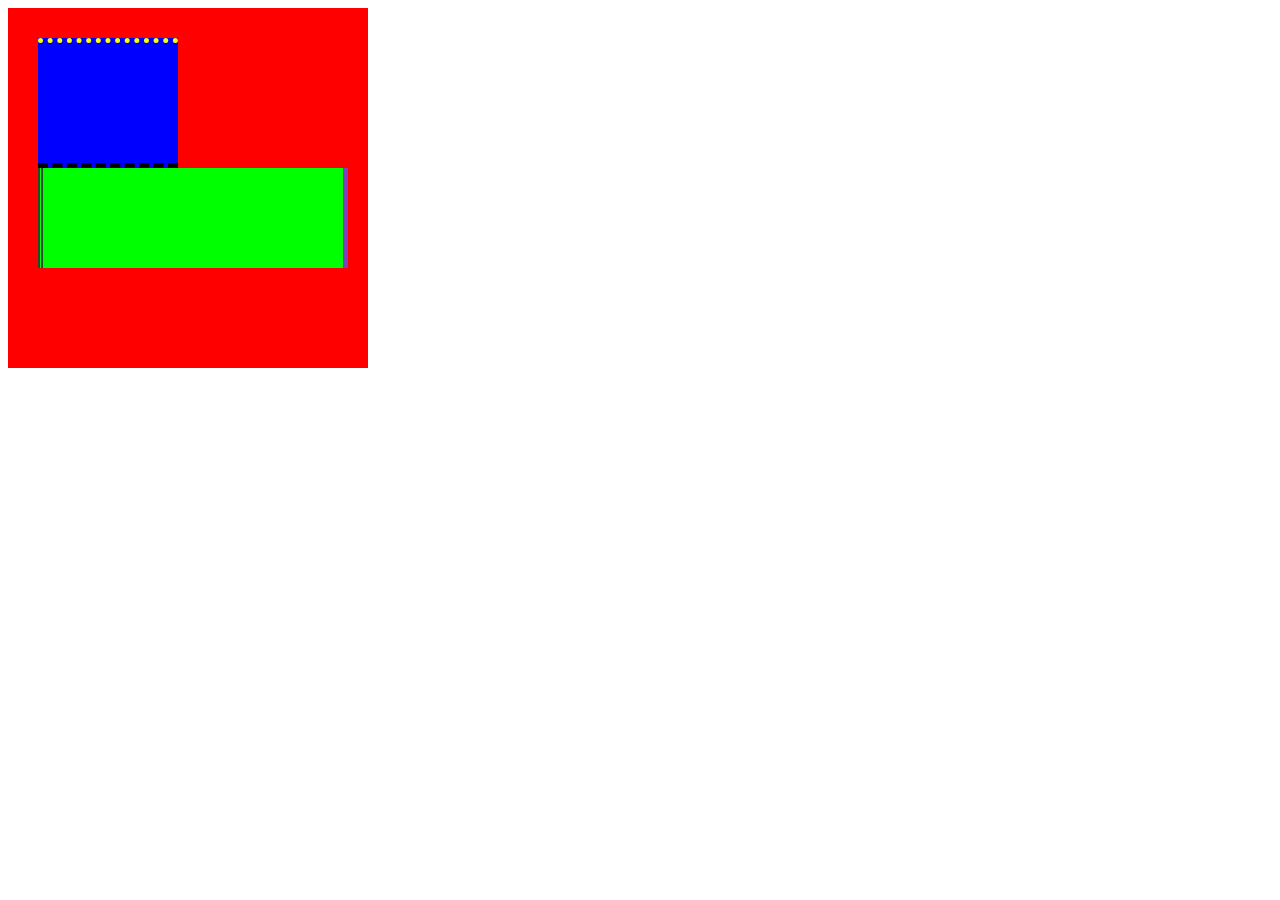
<file: box.html>
<!DOCTYPE html>
<html>
<head>
	<meta charset="UTF-8">
	<!-- CSSファイルの読み込み -->
	<link rel="stylesheet" href="box.css">
	<title>BOX</title>
</head>
<body>
	<!-- box1用のdiv -->
	<div class="box1">
		<div class="box2"></div>
		<div class="box3"></div>
	</div>
</body>
</html>
</file>
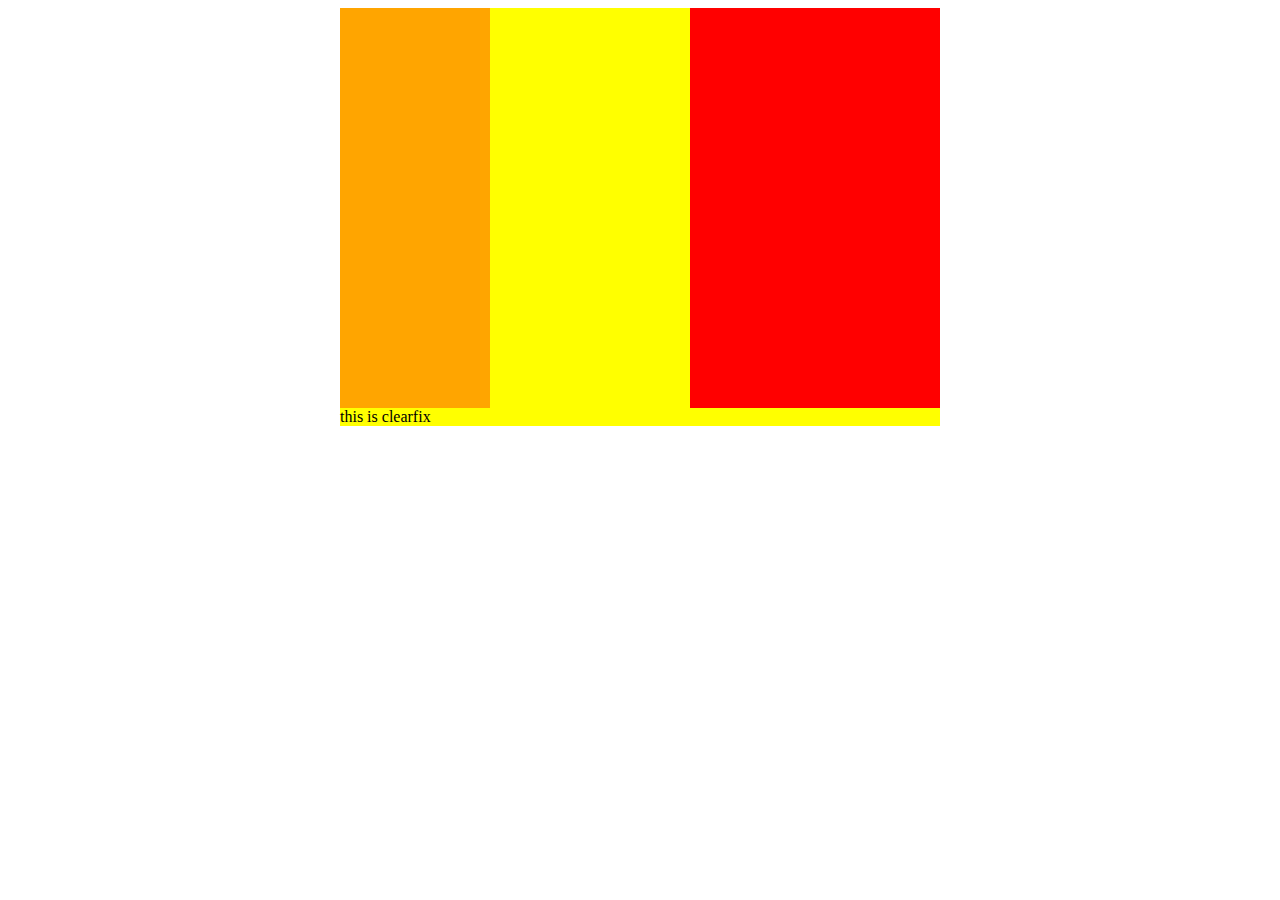
<file: boxes.html>
<!DOCTYPE html>
<html>
<head>
	<meta charset="utf-8">
	<link rel="stylesheet" href="boxes.css">
	<title>practice for html/css</title>
</head>
<body>
	<div class="boxes clearfix">
		<div class="box1"></div>
		<div class="box2"></div>
	</div>
</body>
</html>
</file>
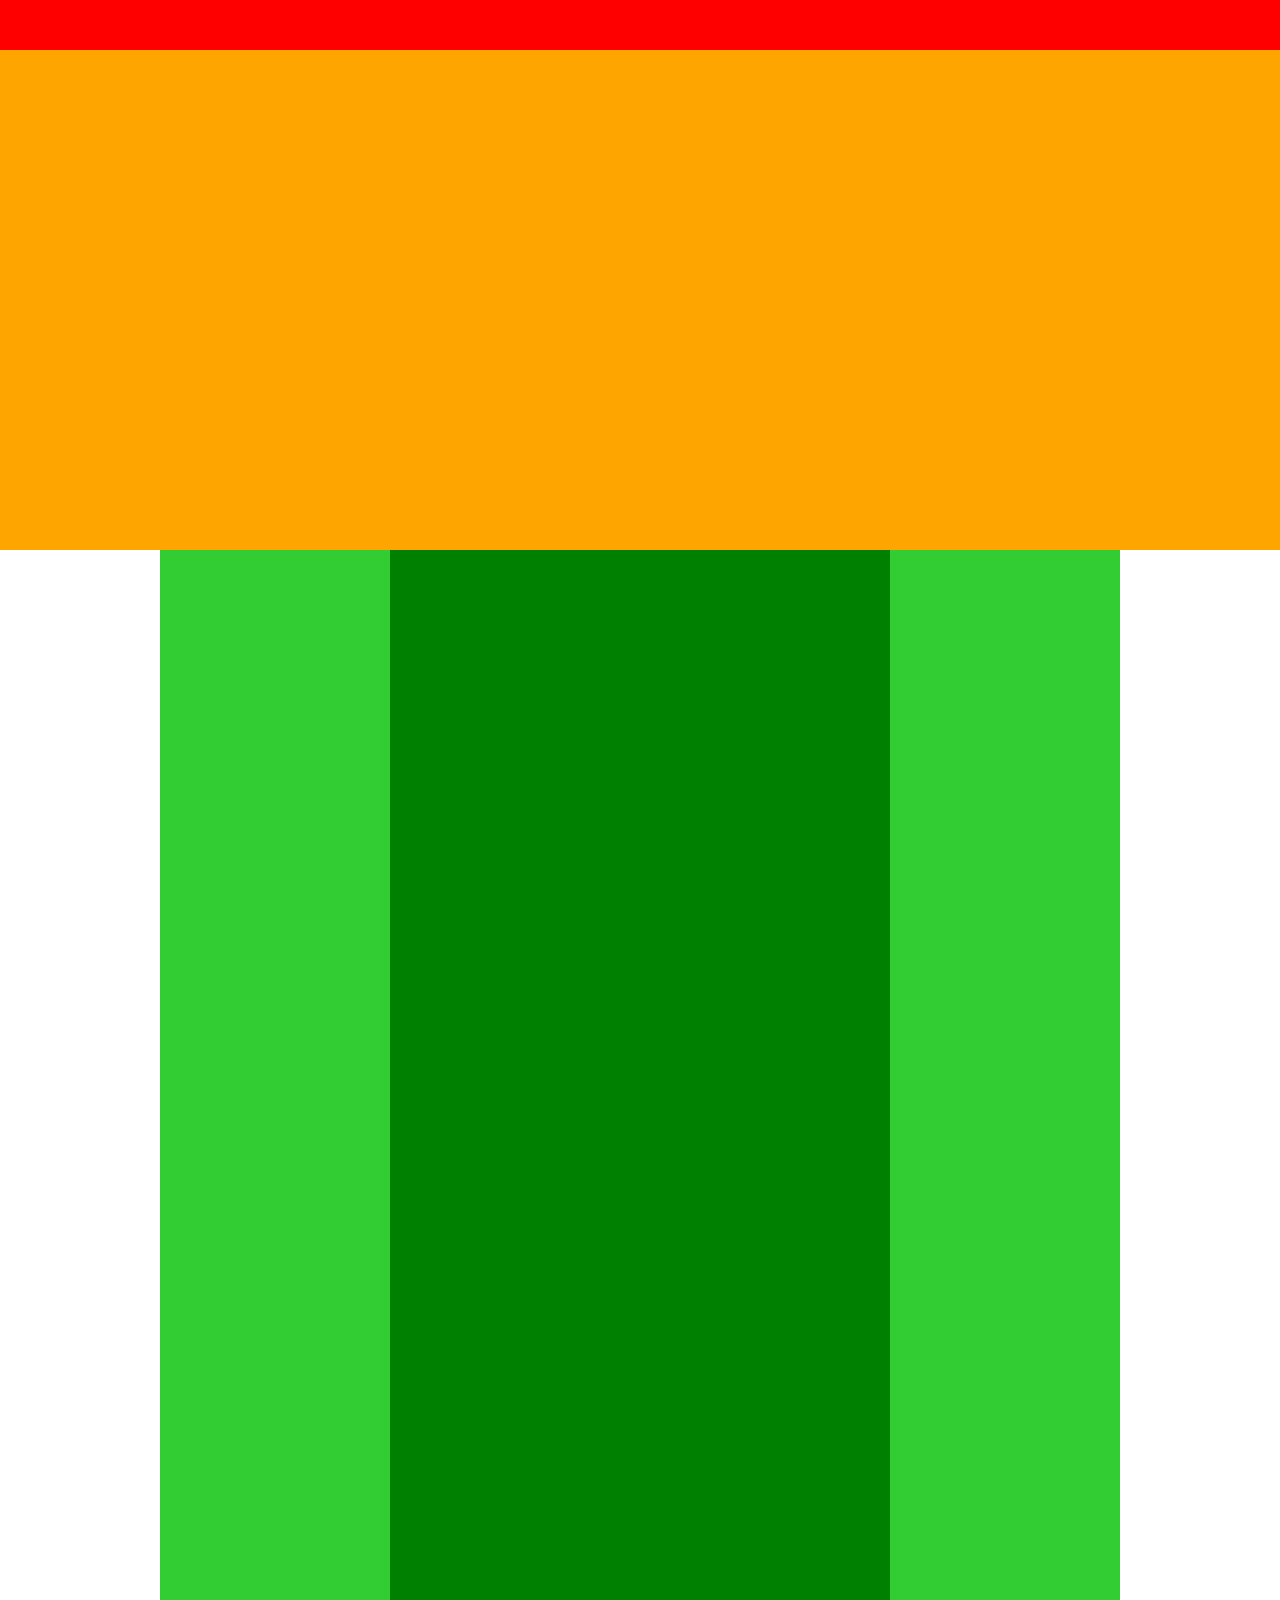
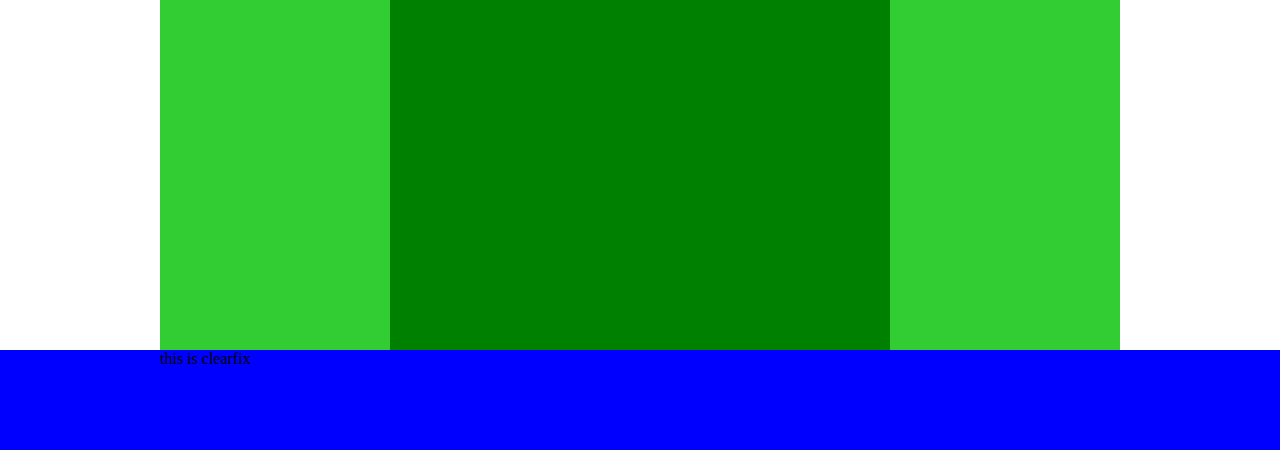
<file: chapter4_exercise.html>
<!DOCTYPE html>
<html>
<head>
	<meta charset="utf-8">
	<link rel="stylesheet" href="chapter4_exercise.css">
	<title>chapter4_exercise</title>
</head>
<body>
	<!-- header部 -->
	<div class="header"></div>

	<!-- main-visual部 -->
	<div class="main-visual"></div>

	<!-- main部分 -->
	<div class="main clearfix">
		<div class="sidebar-left"></div>
		<div class="main-content"></div>
		<div class="sidebar-right"></div>
	</div>

	<!-- footer部分 -->
	<div class="footer"></div>
</body>
</html>
</file>
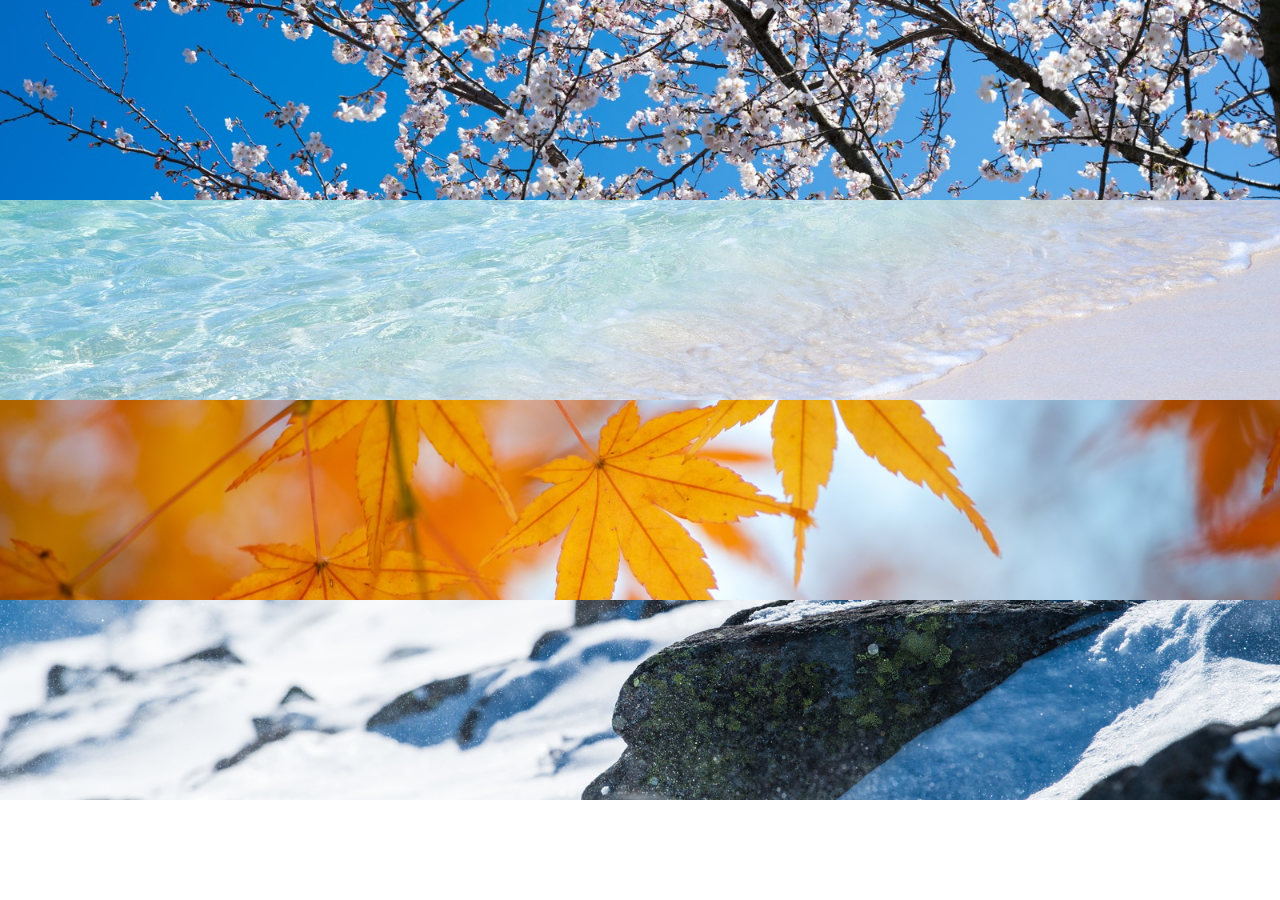
<file: chapter6_exercise.html>
<!DOCTYPE html>
<html>
<head>
	<meta charset="utf-8">
	<link rel="stylesheet" href="chapter6_exercise.css">
	<title>4 seasons</title>
</head>
<body>
	<div class="visual-spring"></div>
	<div class="visual-summer"></div>
	<div class="visual-autumn"></div>
	<div class="visual-winter"></div>
</body>
</html>
</file>
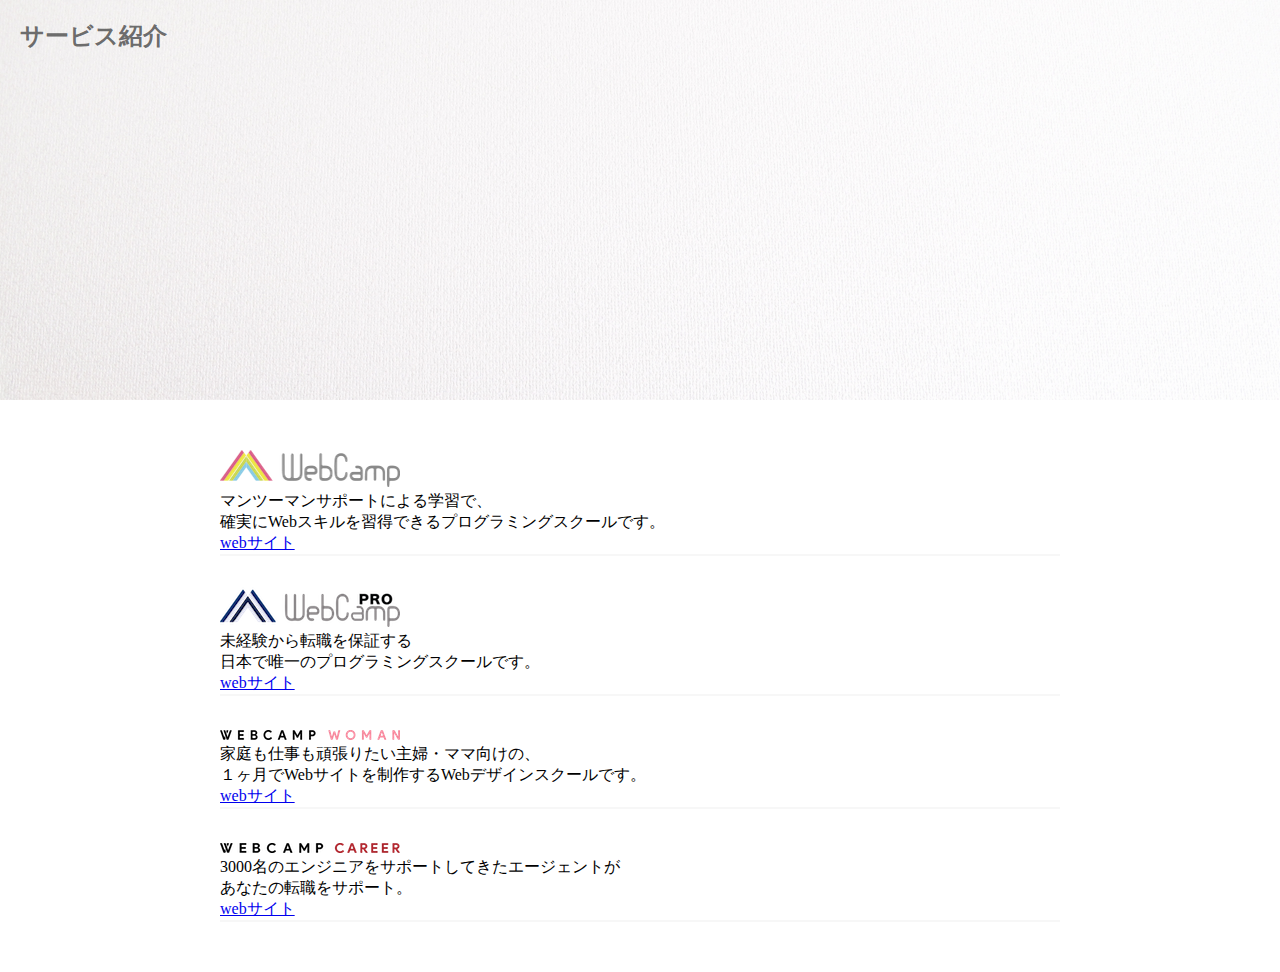
<file: chapter7_exercise.html>
<!DOCTYPE HTML>
<html>
<head>
	<meta charset="utf-8">
	<link rel="stylesheet" href="chapter7_exercise.css">
	<title>Service Introduction</title>
</head>
<body>
	<div class="service">
		<h2>サービス紹介</h2>
	</div>
	<div class="service-introduction">
		<div class="webcamp">
			<image src="img_chapter7/wc-logo.png"></image>
			<p>
				マンツーマンサポートによる学習で、<br>
				確実にWebスキルを習得できるプログラミングスクールです。
			</p>
			<a href="chapter7_exercise.html">webサイト</a>
		</div>
		<div class="webcamp-pro">
			<image src="img_chapter7/wcp-logo.png"></image>
			<p>
				未経験から転職を保証する<br>
				日本で唯一のプログラミングスクールです。
			</p>
			<a href="chapter7_exercise.html">webサイト</a>
		</div>
		<div class="webcamp-woman">
			<image src="img_chapter7/wcw-logo.png"></image>
			<p>
				家庭も仕事も頑張りたい主婦・ママ向けの、<br>
				１ヶ月でWebサイトを制作するWebデザインスクールです。
			</p>
			<a href="chapter7_exercise.html">webサイト</a>
		</div>
		<div class="webcamp-career">
			<image src="img_chapter7/wcc-logo.png"></image>
			<p>
				3000名のエンジニアをサポートしてきたエージェントが<br>
				あなたの転職をサポート。
			</p>
			<a href="chapter7_exercise.html">webサイト</a>
		</div>
	</div>
</body>
</html>
</file>
<file: box.css>
.box1 {
	width: 300px;
	height: 300px;
	background-color: #FF0000;
	padding: 30px;
}

.box2 {
	width: 100px;
	height: 100px;
	background-color: blue;
	border-top-width: 5px;
	border-top-style: dotted;
	border-top-color: yellow;
	border-bottom-width: 5px;
	border-bottom-style: dashed;
	border-bottom-color: black;
	padding: 10px 20px 10px;
}

.box3 {
	width: 100%;
	height: 100px;
	background-color: #00FF00;
	border-right-width: 5px;
	border-right-style: solid;
	border-right-color: hsl(270, 50%, 50%);
	border-left-width: 5px;
	border-left-style: double;
	border-left-color: rgba(50, 50, 50, .9);
}
</file>
<file: boxes.css>
.clearfix::after {
	content: "this is clearfix";
	display: block;
	clear: both;
}
.boxes {
	width: 600px;
	background-color: yellow;
	margin: 0 auto;
}
.box1 {
	width: 150px;
	height: 400px;
	background-color: orange;
	float: left;
}
.box2 {
	width: 250px;
	height: 400px;
	background-color: red;
	float: right;
}
</file>
<file: chapter4_exercise.css>
* {
	margin: 0;
	padding: 0;
	box-sizing: border-box;
}

.header {
	width: 100%;
	height: 50px;
	background-color: red;
}

.main-visual {
	width: 100%;
	height: 500px;
	background-color: orange;
}

.main {
	width: 960px;
	height: 1400px;
	background-color: black;
	margin: 0 auto;
}
.clearfix::after {
	content: "this is clearfix";
	display: block;
	clear: both;
}
.sidebar-left {
	width: 230px;
	height: 1400px;
	background-color: limegreen;
	float: left;
}
.main-content {
	width: 500px;
	height: 1400px;
	background-color: green;
	float: left;
}
.sidebar-right {
	width: 230px;
	height: 1400px;
	background-color: limegreen;
	float: right;
}

.footer {
	width: 100%;
	height: 100px;
	background-color: blue;
}
</file>
<file: chapter6_exercise.css>
*{
	margin: 0;
	padding: 0;
	box-sizing: border-box;
}

.visual-spring{
	width: 100%;
	height: 200px;
	background-image: url(img2/box1.jpg);
	background-size: cover;
	background-position: center;
}

.visual-summer{
	width: 100%;
	height: 200px;
	background-image: url(img2/box2.jpg);
	background-size: cover;
	background-position: center;
}

.visual-autumn{
	width: 100%;
	height: 200px;
	background-image: url(img2/box3.jpg);
	background-size: cover;
	background-position: center;
}

.visual-winter{
	width: 100%;
	height: 200px;
	background-image: url(img2/box4.jpg);
	background-size: cover;
	background-position: center;
}
</file>
<file: chapter7_exercise.css>
*{
	margin: 0;
	padding: 0;
	box-sizing: border-box;
}

.service{
	width: 100%;
	height: 400px;
	background-image: url(img_chapter7/mv.jpg);
	background-size: cover;
	background-position: under;
}

h2{
	padding: 20px 0px 0px 20px;
	color: rgba(90, 90, 90, 0.9);
}

.service-introduction{
	width: 840px;
	margin: 0 auto;
	padding-top: 50px;
	padding-bottom: 50px;
}

.webcamp{
	border-bottom: 2px solid #f7f7f7;
}

a{
	padding-bottom: 30px;
}

.webcamp-pro{
	padding-top: 30px;
	border-bottom: 2px double #f7f7f7;
}

.webcamp-woman{
	padding-top: 30px;
	border-bottom: 2px double #f7f7f7;	
}

.webcamp-career{
	padding-top: 30px;
	border-bottom: 2px double #f7f7f7;
}
</file>
